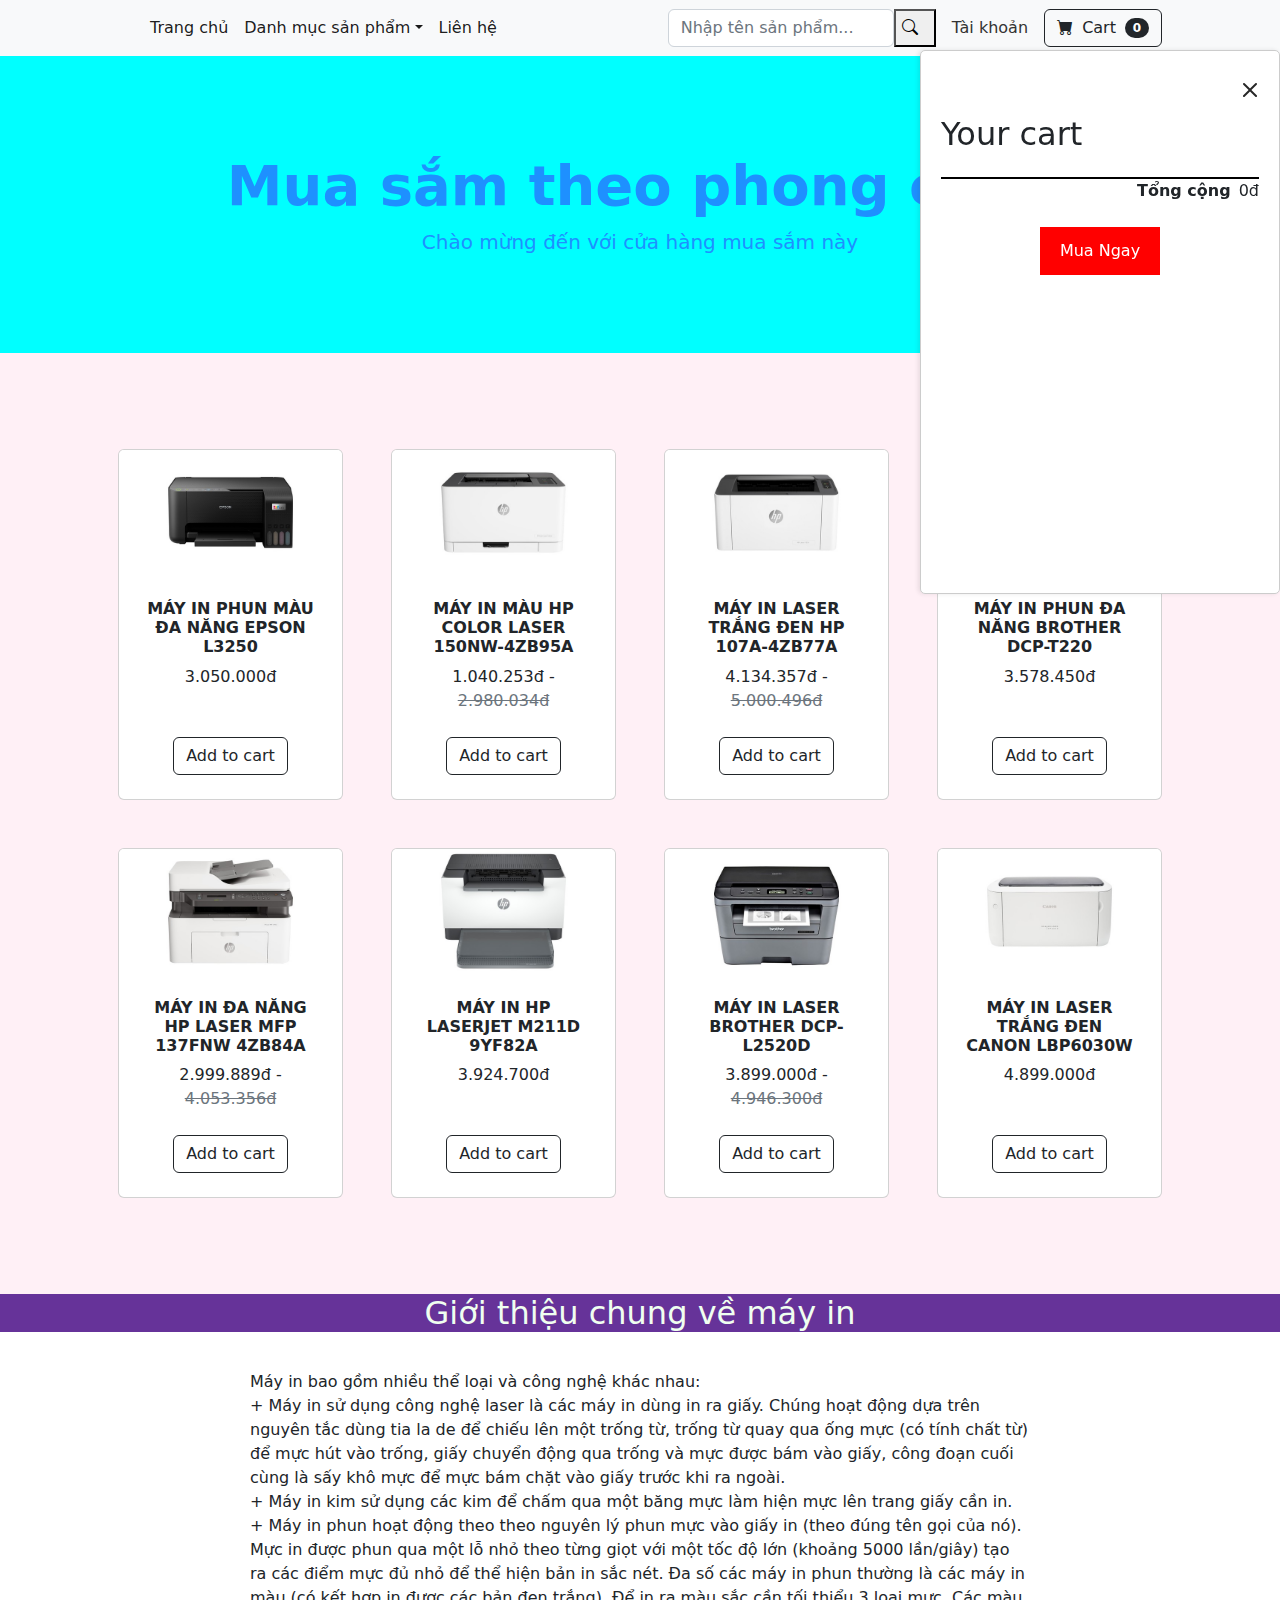
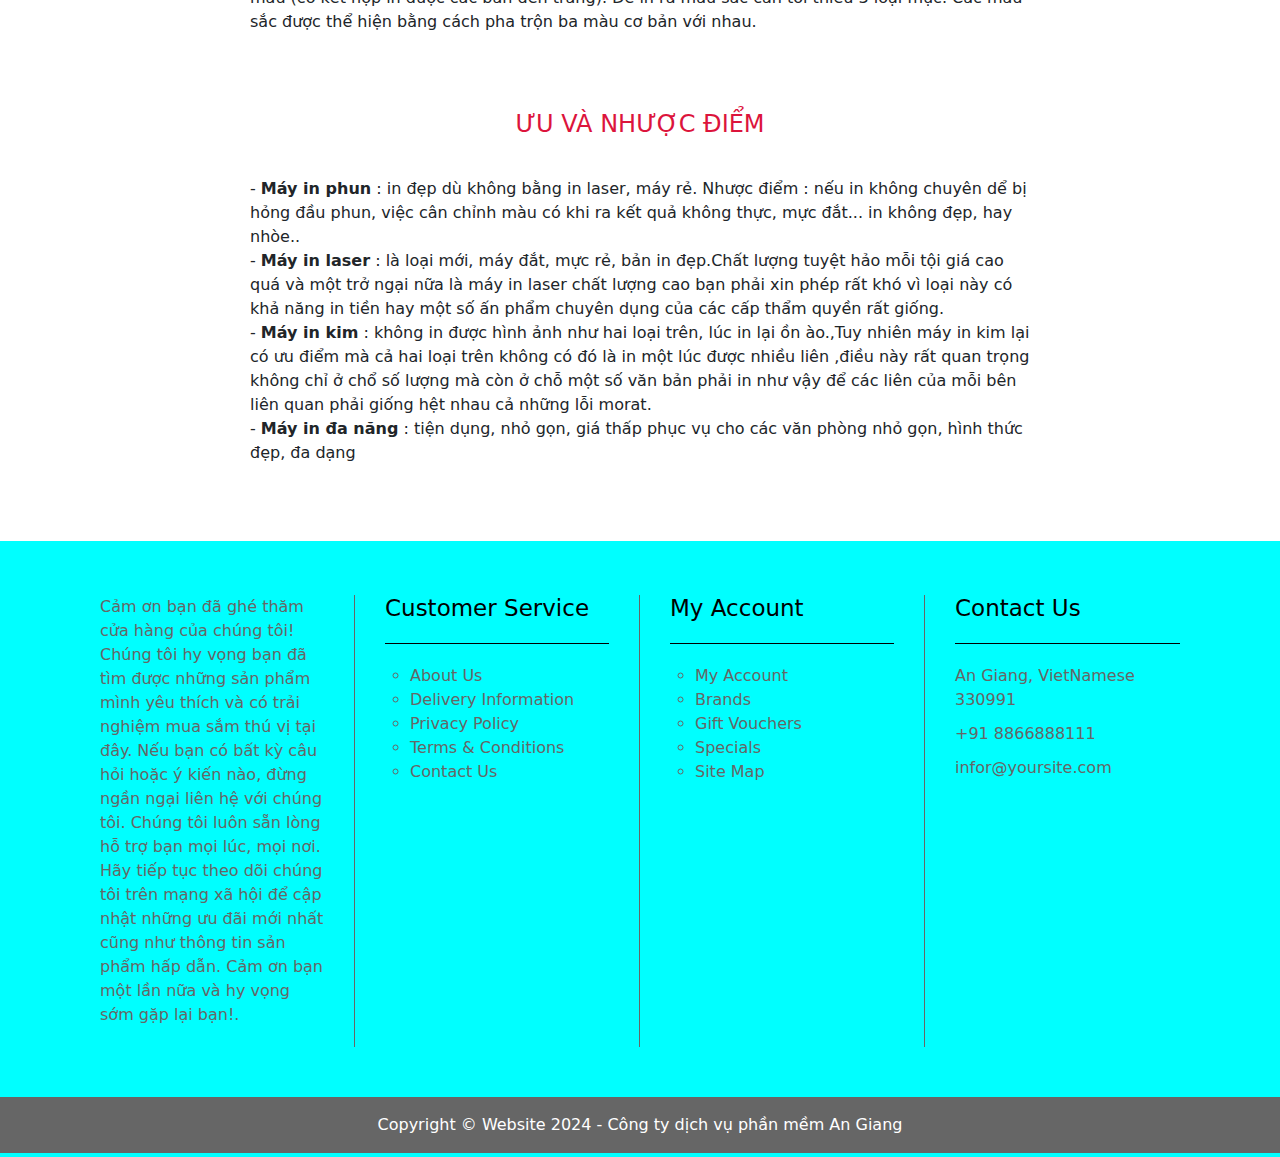
<file: index.html>
<!DOCTYPE html>
<html lang="en">
    <head>
        <meta charset="utf-8" />
        <meta name="viewport" content="width=device-width, initial-scale=1, shrink-to-fit=no" />
        <meta name="description" content="" />
        <meta name="author" content="" />
        <title>Máy in | Thiết bị in Chính hãng</title>
        <!-- Favicon-->
        <link rel="icon" type="image/x-icon" href="assets/favicon.ico" />
        <!-- Bootstrap icons-->
        <link href="https://cdn.jsdelivr.net/npm/bootstrap-icons@1.5.0/font/bootstrap-icons.css" rel="stylesheet" />
        <!-- Core theme CSS (includes Bootstrap)-->
        <link href="css/styles.css" rel="stylesheet" />
        <link href="css/Bmayin.css" rel="stylesheet">
    </head>
    <body>
        <!-- Navigation-->
        <nav class="navbar navbar-expand-lg navbar-light bg-light">
            <div class="container px-4 px-lg-5">
                <button class="navbar-toggler" type="button" data-bs-toggle="collapse" data-bs-target="#navbarSupportedContent" aria-controls="navbarSupportedContent" aria-expanded="false" aria-label="Toggle navigation"><span class="navbar-toggler-icon"></span></button>
                <div class="collapse navbar-collapse" id="navbarSupportedContent">
                    <ul class="navbar-nav me-auto mb-2 mb-lg-0 ms-lg-4">
                        <li class="nav-item"><a class="nav-link active" aria-current="page" href="index.html">Trang chủ</a></li>
                        <li class="nav-item dropdown">
                            <a class="nav-link dropdown-toggle active" id="navbarDropdown" href="#" role="button" data-bs-toggle="dropdown" aria-expanded="false">Danh mục sản phẩm</a>
                            <ul class="dropdown-menu" aria-labelledby="navbarDropdown">
                                <li><a class="dropdown-item" href="category.html">Tất cả sản phẩm</a></li>
                                <li><hr class="dropdown-divider" /></li>
                                <li><a class="dropdown-item" href="#!">Máy in đa năng</a></li>
                                <li><a class="dropdown-item" href="#!">Máy in canon</a></li>
                                <li><a class="dropdown-item" href="#!">Máy in laser</a></li>
                                <li><a class="dropdown-item" href="#!">Máy in màu</a></li>
                            </ul>
                        </li>
                        <li class="nav-item"><a class="nav-link active" href="contact.html">Liên hệ</a></li>
                    </ul>
                    <form class="d-flex instasearch-form" role="search" method="get">
                        <input id="searchInput" class="form-control instasearch-term custom-control" type="text" placeholder="Nhập tên sản phẩm..." aria-label="Search" data-instasearch="true" data-url="instasearch.html" data-origin="Search/Search">
                        <button id="searchButton" class="button btn-primary btn-icon" title="Tìm kiếm" type="submit">
                            <i class="bi bi-search"></i>
                        </button>
                      </form>
                    <div class="acc">
                        <a href="account.html"><span class="glyphicon"></span>Tài khoản</a>
                    </div>
                    <!-- Cart-->
                    <div class="cart-content1" id="cart-icon" onclick="">
                    <form class="d-flex">
                        <button class="btn btn-outline-dark">
                            <i class="bi-cart-fill me-1"></i>
                            Cart
                            <span class="badge bg-dark text-white ms-1 rounded-pill">0</span>
                        </button>
                    </form>
                    <div class="cart-main">
                        <h2 class="cart-title">Your cart</h2>
                        <!--Content-->
                        <div class="cart-content">
                            
                        </div>
                        <!-- Total-->
                        <div class="total">
                            <div class="total-title">Tổng cộng</div>
                            <div class="total-price">0đ</div>
                        </div>
                        <button type="button" class="btn-buy">Mua Ngay</button>
                        <i class="bi bi-x" id="close-cart"></i>
                    </div>
                    </div>
                </div>
            </div>
        </nav>
        <!-- Header-->
        <header class="backgorund py-5">
            <div class="container px-4 px-lg-5 my-5">
                <div class="text-center">
                    <h1 class="display-4 fw-bolder color-1">Mua sắm theo phong cách</h1>
                    <p class="lead fw-normal mb-0 color-1">Chào mừng đến với cửa hàng mua sắm này</p>
                </div>
            </div>
        </header>
        <!-- Section-->
        <section class="py-5 bg-pink-50">
            <div class="container px-4 px-lg-5 mt-5">
                <div class="row gx-4 gx-lg-5 row-cols-2 row-cols-md-3 row-cols-xl-4 justify-content-center">
                    <div class="col mb-5">
                        <div class="card h-100 imag" onclick="toggleHover(this)"> 
                            <!-- Product image-->
                            <a class="imgaes" href="product.html">
                                <img class="card-img" src="./Picture/10054678-may-in-phun-mau-da-nang-epson-l3250-1.jpg" alt="Máy in phun màu đa năng Epson L3250"/>
                            </a>
                            <!-- Product details-->
                            <div class="card-body p-4">
                                <div class="text-center">
                                    <!-- Product name-->
                                    <h5 class="fw-bolder cart-product-title">Máy in phun màu đa năng Epson L3250</h5>
                                    <!-- Product price-->
                                    <div class="cart-price">3.050.000đ</div>
                                </div>
                            </div>
                            <!-- Product actions-->
                            <div class="card-footer p-4 pt-0 border-top-0 bg-transparent">
                                <div class="text-center add-cart"><a id="add-to-cart-link" class="btn btn-outline-dark mt-auto" href="#">Add to cart</a></div>
                            </div>
                        </div>
                    </div>
                    <div class="col mb-5">
                        <div class="card h-100 imag" onclick="toggleHover(this)">
                            <!-- Product image-->
                            <a class="imgaes" href="#">
                                <img class="card-img" src="./Picture/10047451-may-in-mau-hp-color-laser-150nw-4zb95a-01.jpg" alt="Máy in màu HP Color Laser 150NW-4ZB95A" />
                            </a>
                            <!-- Product details-->
                            <div class="card-body p-4">
                                <div class="text-center">
                                    <!-- Product name-->
                                    <h5 class="fw-bolder cart-product-title">Máy in màu HP Color Laser 150NW-4ZB95A</h5>
                                    <!-- Product price-->
                                    <div class="cart-price">1.040.253đ - <span class="text-muted text-decoration-line-through">2.980.034đ</span></div>
                                </div>
                            </div>
                            <!-- Product actions-->
                            <div class="card-footer p-4 pt-0 border-top-0 bg-transparent">
                                <div class="text-center add-cart"><a id="add-to-cart-link" class="btn btn-outline-dark mt-auto" href="#">Add to cart</a></div>
                            </div>
                        </div>
                    </div>
                    <div class="col mb-5">
                        <div class="card h-100 imag" onclick="toggleHover(this)">
                            <!-- Product image-->
                            <a class="imgaes" href="#">
                                <img class="card-img" src="./Picture/10048561-may-in-laser-trang-den-hp-107a-4zb77a-1.jpg" alt="Máy in laser trắng đen HP 107A-4ZB77A" />
                            </a>
                            <!-- Product details-->
                            <div class="card-body p-4">
                                <div class="text-center">
                                    <!-- Product name-->
                                    <h5 class="fw-bolder cart-product-title">Máy in laser trắng đen HP 107A-4ZB77A</h5>
                                    <!-- Product price-->
                                    <div class="cart-price">4.134.357đ - <span class="text-muted text-decoration-line-through">5.000.496đ</span></div>
                                </div>
                            </div>
                            <!-- Product actions-->
                            <div class="card-footer p-4 pt-0 border-top-0 bg-transparent">
                                <div class="text-center add-cart"><a id="add-to-cart-link" class="btn btn-outline-dark mt-auto" href="#">Add to cart</a></div>
                            </div>
                        </div>
                    </div>
                    <div class="col mb-5">
                        <div class="card h-100 imag" onclick="toggleHover(this)">
                            <!-- Product image-->
                            <a class="imgaes" href="#">
                                <img class="card-img" src="./Picture/10049310-may-in-phun-da-nang-brother-dcp-t220-1_v0cg-9v.jpg" alt="Máy in phun đa năng Brother DCP-T220" />
                            </a>
                            <!-- Product details-->
                            <div class="card-body p-4">
                                <div class="text-center">
                                    <!-- Product name-->
                                    <h5 class="fw-bolder cart-product-title">Máy in phun đa năng Brother DCP-T220</h5>
                                    <!-- Product price-->
                                    <div class="cart-price">3.578.450đ</div>
                                </div>
                            </div>
                            <!-- Product actions-->
                            <div class="card-footer p-4 pt-0 border-top-0 bg-transparent">
                                <div class="text-center add-cart"><a id="add-to-cart-link" class="btn btn-outline-dark mt-auto" href="#">Add to cart</a></div>
                            </div>
                        </div>
                    </div>
                    <div class="col mb-5">
                        <div class="card h-100 imag" onclick="toggleHover(this)">
                            <!-- Product image-->
                            <a class="imgaes" href="#">
                              <img class="card-img" src="./Picture/10047449-may-in-da-nang-hp-laser-mfp-137fnw-4zb84a.jpg" alt="Máy in đa năng HP Laser MFP 137fnw 4ZB84A" />
                            </a>
                            <!-- Product details-->
                            <div class="card-body p-4">
                                <div class="text-center">
                                    <!-- Product name-->
                                    <h5 class="fw-bolder cart-product-title">Máy in đa năng HP Laser MFP 137fnw 4ZB84A</h5>
                                    <!-- Product price-->
                                    <div class="cart-price">2.999.889đ - <span class="text-muted text-decoration-line-through">4.053.356đ</span></div>
                                </div>
                            </div>
                            <!-- Product actions-->
                            <div class="card-footer p-4 pt-0 border-top-0 bg-transparent">
                                <div class="text-center add-cart"><a id="add-to-cart-link" class="btn btn-outline-dark mt-auto" href="#">Add to cart</a></div>
                            </div>
                        </div>
                    </div>
                    <div class="col mb-5">
                        <div class="card h-100 imag" onclick="toggleHover(this)">
                            <!-- Product image-->
                            <a class="imgaes" href="#">
                                <img class="card-img" src="./Picture/10052645-may-in-hp-laserjet-m211d-9yf82a-1.jpg" alt="Máy in HP LaserJet M211D 9YF82A" />
                            </a>
                            <!-- Product details-->
                            <div class="card-body p-4">
                                <div class="text-center">
                                    <!-- Product name-->
                                    <h5 class="fw-bolder cart-product-title">Máy in HP LaserJet M211D 9YF82A</h5>
                                    <!-- Product price-->
                                    <div class="cart-price">3.924.700đ</div>
                                </div>
                            </div>
                            <!-- Product actions-->
                            <div class="card-footer p-4 pt-0 border-top-0 bg-transparent">
                                <div class="text-center add-cart"><a id="add-to-cart-link" class="btn btn-outline-dark mt-auto" href="#">Add to cart</a></div>
                            </div>
                        </div>
                    </div>
                    <div class="col mb-5">
                        <div class="card h-100 imag" onclick="toggleHover(this)">
                            <!-- Product image-->
                            <a class="imgaes" href="#">
                                <img class="card-img" src="./Picture/10029177-may-in-laser-brother-dcp-l2520d.jpg" alt="Máy in laser Brother DCP-L2520D" />
                            </a>
                            <!-- Product details-->
                            <div class="card-body p-4">
                                <div class="text-center">
                                    <!-- Product name-->
                                    <h5 class="fw-bolder cart-product-title">Máy in laser Brother DCP-L2520D</h5>
                                    <!-- Product price-->
                                    <div class="cart-price">3.899.000đ - <span class="text-muted text-decoration-line-through">4.946.300đ</span></div>
                                </div>
                            </div>
                            <!-- Product actions-->
                            <div class="card-footer p-4 pt-0 border-top-0 bg-transparent">
                                <div class="text-center add-cart"><a id="add-to-cart-link" class="btn btn-outline-dark mt-auto" href="#">Add to cart</a></div>
                            </div>
                        </div>
                    </div>
                    <div class="col mb-5">
                        <div class="card h-100 imag" onclick="toggleHover(this)">
                            <!-- Product image-->
                            <a class="imgaes" href="#">
                                 <img class="card-img" src="./Picture/10019603-may-in-laser-canon-lbp6030w-trang-01.jpg" alt="Máy in laser trắng đen Canon LBP6030W" />
                            </a>
                            <!-- Product details-->
                            <div class="card-body p-4">
                                <div class="text-center">
                                    <!-- Product name-->
                                    <h5 class="fw-bolder cart-product-title">Máy in laser trắng đen Canon LBP6030W</h5>
                                    <!-- Product price-->
                                    <div class="cart-price">4.899.000đ</div>
                                </div>
                            </div>
                            <!-- Product actions-->
                            <div class="card-footer p-4 pt-0 border-top-0 bg-transparent">
                                <div class="text-center add-cart"><a id="add-to-cart-link" class="btn btn-outline-dark mt-auto" href="#">Add to cart</a></div>
                            </div>
                        </div>
                    </div>
                </div>
            </div>
        </section>
        <!-- Introduce product-->
            <div class="content-1 ">
                <h2 class="text-1">Giới thiệu chung về máy in</h2>
                <p class="text-2">Máy in bao gồm nhiều thể loại và công nghệ khác nhau:</br>
                    + Máy in sử dụng công nghệ laser là các máy in dùng in ra giấy. Chúng hoạt động dựa trên nguyên tắc dùng tia la de để chiếu lên một trống từ, trống từ quay qua ống mực (có tính chất từ) để mực hút vào trống, giấy chuyển động qua trống và mực được bám vào giấy, công đoạn cuối cùng là sấy khô mực để mực bám chặt vào giấy trước khi ra ngoài.</br>
                    + Máy in kim sử dụng các kim để chấm qua một băng mực làm hiện mực lên trang giấy cần in.</br>
                    + Máy in phun hoạt động theo theo nguyên lý phun mực vào giấy in (theo đúng tên gọi của nó). Mực in được phun qua một lỗ nhỏ theo từng giọt với một tốc độ lớn (khoảng 5000 lần/giây) tạo ra các điểm mực đủ nhỏ để thể hiện bản in sắc nét. Đa số các máy in phun thường là các máy in màu (có kết hợp in được các bản đen trắng). Để in ra màu sắc cần tối thiểu 3 loại mực. Các màu sắc được thể hiện bằng cách pha trộn ba màu cơ bản với nhau.</p>
                <div class="content-2">
                    <h4 class="text-3">ƯU VÀ NHƯỢC ĐIỂM</h4>
                      <p class="text-4">
                        -  <span>Máy in phun</span> : in đẹp dù không bằng in laser, máy rẻ. Nhược điểm : nếu in không chuyên dể bị hỏng đầu phun, việc cân chỉnh màu có khi ra kết quả không thực, mực đắt... in không đẹp, hay nhòe..</br>
                        -  <span>Máy in laser</span> : là loại mới, máy đắt, mực rẻ, bản in đẹp.Chất lượng tuyệt hảo mỗi tội giá cao quá và một trở ngại nữa là máy in laser chất lượng cao bạn phải xin phép rất khó vì loại này có khả năng in tiền hay một số ấn phẩm chuyên dụng của các cấp thẩm quyền rất giống.</br>
                        -  <span>Máy in kim</span> : không in được hình ảnh như hai loại trên, lúc in lại ồn ào.,Tuy nhiên máy in kim lại có ưu điểm mà cả hai loại trên không có đó là in một lúc được nhiều liên ,điều này rất quan trọng không chỉ ở chổ số lượng mà còn ở chỗ một số văn bản phải in như vậy để các liên của mỗi bên liên quan phải giống hệt nhau cả những lỗi morat.</br>
                        -  <span>Máy in đa năng</span> :  tiện dụng, nhỏ gọn, giá thấp phục vụ cho các văn phòng nhỏ gọn, hình thức đẹp, đa dạng</p>
                </div>
            </div>

        <div class="button" id="close-btn"></div>

        <!-- Footer-->
        <footer class="py-1 bg-1">
            <div class="container">
                <div class="wrap-footer">
                    <div class="row">
                        <div class="col-md-3 col-footer footer-1">
                            <p>Cảm ơn bạn đã ghé thăm cửa hàng của chúng tôi! Chúng tôi hy vọng bạn đã tìm được những sản phẩm mình yêu thích và có trải nghiệm mua sắm thú vị tại đây. Nếu bạn có bất kỳ câu hỏi hoặc ý kiến ​​nào, đừng ngần ngại liên hệ với chúng tôi. Chúng tôi luôn sẵn lòng hỗ trợ bạn mọi lúc, mọi nơi.
                                Hãy tiếp tục theo dõi chúng tôi trên mạng xã hội để cập nhật những ưu đãi mới nhất cũng như thông tin sản phẩm hấp dẫn. Cảm ơn bạn một lần nữa và hy vọng sớm gặp lại bạn!.</p>
                        </div>
                        <div class="col-md-3 col-footer footer-2">
                            <div class="heading"><h4>Customer Service</h4></div>
                            <ul>
                                <li><a href="#">About Us</a></li>
                                <li><a href="#">Delivery Information</a></li>
                                <li><a href="#">Privacy Policy</a></li>
                                <li><a href="#">Terms & Conditions</a></li>
                                <li><a href="#">Contact Us</a></li>
                            </ul>
                        </div>
                        <div class="col-md-3 col-footer footer-3">
                            <div class="heading"><h4>My Account</h4></div>
                            <ul>
                                <li><a href="#">My Account</a></li>
                                <li><a href="#">Brands</a></li>
                                <li><a href="#">Gift Vouchers</a></li>
                                <li><a href="#">Specials</a></li>
                                <li><a href="#">Site Map</a></li>
                            </ul>
                        </div>
                        <div class="col-md-3 col-footer footer-4">
                            <div class="heading"><h4>Contact Us</h4></div>
                            <ul>
                                <li><span class="glyphicon glyphicon-home"></span>An Giang, VietNamese 330991</li>
                                <li><span class="glyphicon glyphicon-earphone"></span>+91 8866888111</li>
                                <li><span class="glyphicon glyphicon-envelope"></span>infor@yoursite.com</li>
                            </ul>
                        </div>
                    </div>
                </div>
            </div>
            <div class="bot">
            <div class="container"><p class="m-0 text-center text-white">Copyright &copy; Website 2024 - Công ty dịch vụ phần mềm An Giang</p></div>
            </div>
        </footer>
        <!-- Bootstrap core JS-->
        <script src="https://cdn.jsdelivr.net/npm/bootstrap@5.2.3/dist/js/bootstrap.bundle.min.js"></script>
        <!-- Core theme JS-->
        <script src="js/scripts.js"></script>
    </body>
</html>
</file>
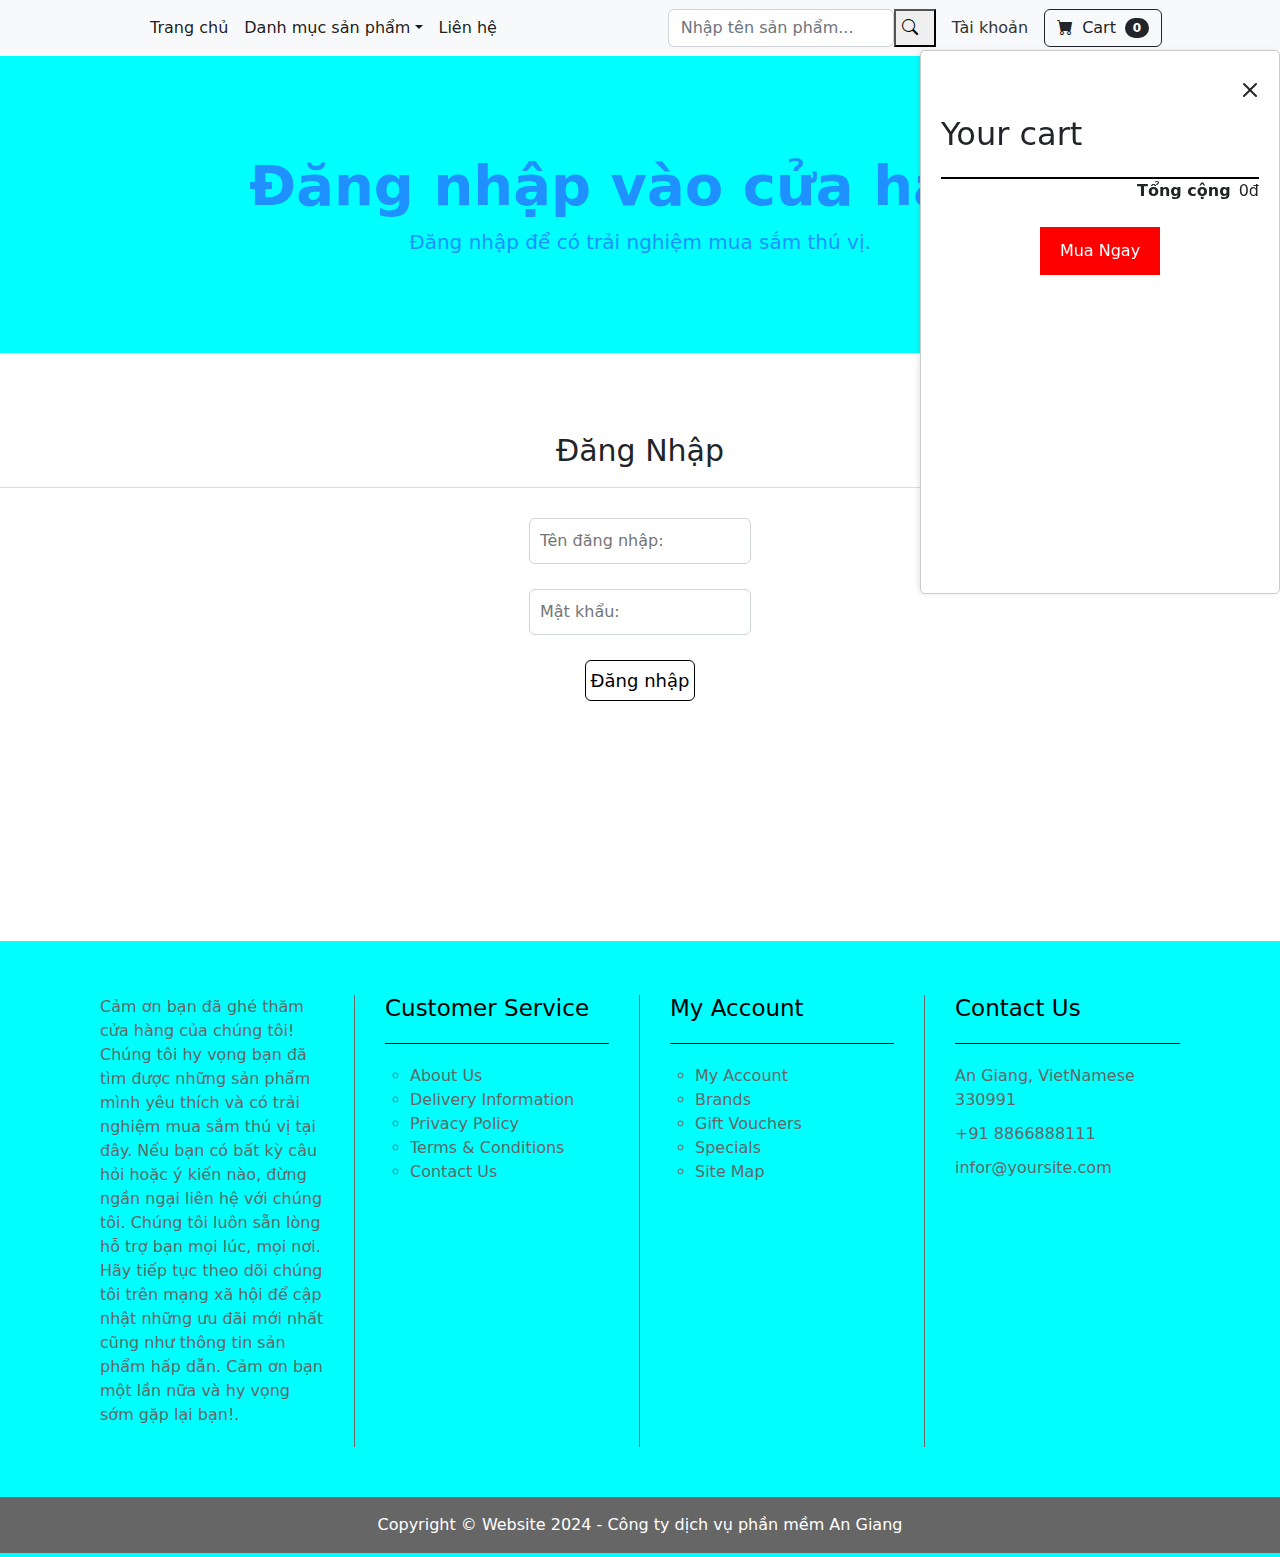
<file: account.html>
<!DOCTYPE html>
<html lang="en">
    <head>
        <meta charset="utf-8" />
        <meta name="viewport" content="width=device-width, initial-scale=1, shrink-to-fit=no" />
        <meta name="description" content="" />
        <meta name="author" content="" />
        <title>Máy in | Thiết bị in Chính hãng</title>
        <!-- Favicon-->
        <link rel="icon" type="image/x-icon" href="assets/favicon.ico" />
        <!-- Bootstrap icons-->
        <link href="https://cdn.jsdelivr.net/npm/bootstrap-icons@1.5.0/font/bootstrap-icons.css" rel="stylesheet" />
        <!-- Core theme CSS (includes Bootstrap)-->
        <link href="css/styles.css" rel="stylesheet" />
        <link href="css/Bmayin.css" rel="stylesheet">
    </head>
    <body> 
         <!-- Navigation-->
         <nav class="navbar navbar-expand-lg navbar-light bg-light">
            <div class="container px-4 px-lg-5">
                <button class="navbar-toggler" type="button" data-bs-toggle="collapse" data-bs-target="#navbarSupportedContent" aria-controls="navbarSupportedContent" aria-expanded="false" aria-label="Toggle navigation"><span class="navbar-toggler-icon"></span></button>
                <div class="collapse navbar-collapse" id="navbarSupportedContent">
                    <ul class="navbar-nav me-auto mb-2 mb-lg-0 ms-lg-4">
                        <li class="nav-item"><a class="nav-link active" aria-current="page" href="index.html">Trang chủ</a></li>
                     <!--   <li class="nav-item"><a class="nav-link" href="#!">About</a></li>  -->
                        <li class="nav-item dropdown">
                            <a class="nav-link dropdown-toggle active" id="navbarDropdown" href="#" role="button" data-bs-toggle="dropdown" aria-expanded="false">Danh mục sản phẩm</a>
                            <ul class="dropdown-menu" aria-labelledby="navbarDropdown">
                                <li><a class="dropdown-item" href="category.html">Tất cả sản phẩm</a></li>
                                <li><hr class="dropdown-divider" /></li>
                                <li><a class="dropdown-item" href="#!">Máy in đa năng</a></li>
                                <li><a class="dropdown-item" href="#!">Máy in canon</a></li>
                                <li><a class="dropdown-item" href="#!">Máy in laser</a></li>
                                <li><a class="dropdown-item" href="#!">Máy in màu</a></li>
                            </ul>
                        </li>
                        <li class="nav-item"><a class="nav-link active" href="contact.html">Liên hệ</a></li>
                    </ul>
                    <form class="d-flex instasearch-form" role="search" method="get">
                        <input id="searchInput" class="form-control instasearch-term custom-control" type="text" placeholder="Nhập tên sản phẩm..." aria-label="Search" data-instasearch="true" data-url="instasearch.html" data-origin="Search/Search">
                        <button id="searchButton" class="button btn-primary btn-icon" title="Tìm kiếm" type="submit">
                            <i class="bi bi-search"></i>
                        </button>
                      </form>
                    <div class="acc">
                        <a href="account.html"><span class="glyphicon"></span>Tài khoản</a>
                    </div>
                     <!-- Cart-->
                     <div class="cart-content1" id="cart-icon">
                        <form class="d-flex">
                            <button class="btn btn-outline-dark">
                                <i class="bi-cart-fill me-1"></i>
                                Cart
                                <span class="badge bg-dark text-white ms-1 rounded-pill">0</span>
                            </button>
                        </form>
                        <div class="cart-main">
                            <h2 class="cart-title">Your cart</h2>
                            <!--Content-->
                            <div class="cart-content">
                                
                            </div>
                            <!-- Total-->
                            <div class="total">
                                <div class="total-title">Tổng cộng</div>
                                <div class="total-price">0đ</div>
                            </div>
                            <button type="button" class="btn-buy">Mua Ngay</button>
                            <i class="bi bi-x" id="close-cart"></i>
                        </div>
                        </div>
                </div>
            </div>
        </nav>
        <!-- Header-->
        <header class="backgorund py-5">
            <div class="container px-4 px-lg-5 my-5">
                <div class="text-center">
                    <h1 class="display-4 fw-bolder color-1">Đăng nhập vào cửa hàng</h1>
                    <p class="lead fw-normal mb-0 color-1">Đăng nhập để có trải nghiệm mua sắm thú vị.</p>
                </div>
            </div>
        </header>
        <!-- Account-->
        <div id="page-content" class="single-page1">
            <div class="heading"><h2>Đăng Nhập</h2></div>
            <div class="container">
                <form name="form1" id="ff1" method="post">
                    <div class="form-group">
                        <input type="text" class="form2" placeholder="Tên đăng nhập:" name="username" id="username" required>
                    </div>
                    <div class="form-group">
                        <input type="password" class="form2" placeholder="Mật khẩu:" name="password" id="password" required>
                    </div>
                    <button type="submit" class="btn btn-1" name="login" id="login">Đăng nhập</button>
                </form>
            </div>
        </div>
        
        <div class="button" id="close-btn"></div>
        <!-- Footer-->
        <footer class="py-1 bg-1">
            <div class="container">
                <div class="wrap-footer">
                    <div class="row">
                        <div class="col-md-3 col-footer footer-1">
                            <p>Cảm ơn bạn đã ghé thăm cửa hàng của chúng tôi! Chúng tôi hy vọng bạn đã tìm được những sản phẩm mình yêu thích và có trải nghiệm mua sắm thú vị tại đây. Nếu bạn có bất kỳ câu hỏi hoặc ý kiến ​​nào, đừng ngần ngại liên hệ với chúng tôi. Chúng tôi luôn sẵn lòng hỗ trợ bạn mọi lúc, mọi nơi.
                                Hãy tiếp tục theo dõi chúng tôi trên mạng xã hội để cập nhật những ưu đãi mới nhất cũng như thông tin sản phẩm hấp dẫn. Cảm ơn bạn một lần nữa và hy vọng sớm gặp lại bạn!.</p>
                        </div>
                        <div class="col-md-3 col-footer footer-2">
                            <div class="heading"><h4>Customer Service</h4></div>
                            <ul>
                                <li><a href="#">About Us</a></li>
                                <li><a href="#">Delivery Information</a></li>
                                <li><a href="#">Privacy Policy</a></li>
                                <li><a href="#">Terms & Conditions</a></li>
                                <li><a href="#">Contact Us</a></li>
                            </ul>
                        </div>
                        <div class="col-md-3 col-footer footer-3">
                            <div class="heading"><h4>My Account</h4></div>
                            <ul>
                                <li><a href="#">My Account</a></li>
                                <li><a href="#">Brands</a></li>
                                <li><a href="#">Gift Vouchers</a></li>
                                <li><a href="#">Specials</a></li>
                                <li><a href="#">Site Map</a></li>
                            </ul>
                        </div>
                        <div class="col-md-3 col-footer footer-4">
                            <div class="heading"><h4>Contact Us</h4></div>
                            <ul>
                                <li><span class="glyphicon"></span>An Giang, VietNamese 330991</li>
                                <li><span class="glyphicon"></span>+91 8866888111</li>
                                <li><span class="glyphicon"></span>infor@yoursite.com</li>
                            </ul>
                        </div>
                    </div>
                </div>
            </div>
            <div class="bot">
            <div class="container"><p class="m-0 text-center text-white">Copyright &copy; Website 2024 - Công ty dịch vụ phần mềm An Giang</p></div>
            </div>
        </footer>
        <!-- Bootstrap core JS-->
        <script src="https://cdn.jsdelivr.net/npm/bootstrap@5.2.3/dist/js/bootstrap.bundle.min.js"></script>
        <!-- Core theme JS-->
        <script src="js/scripts.js"></script>
    </body>
</html>
</file>
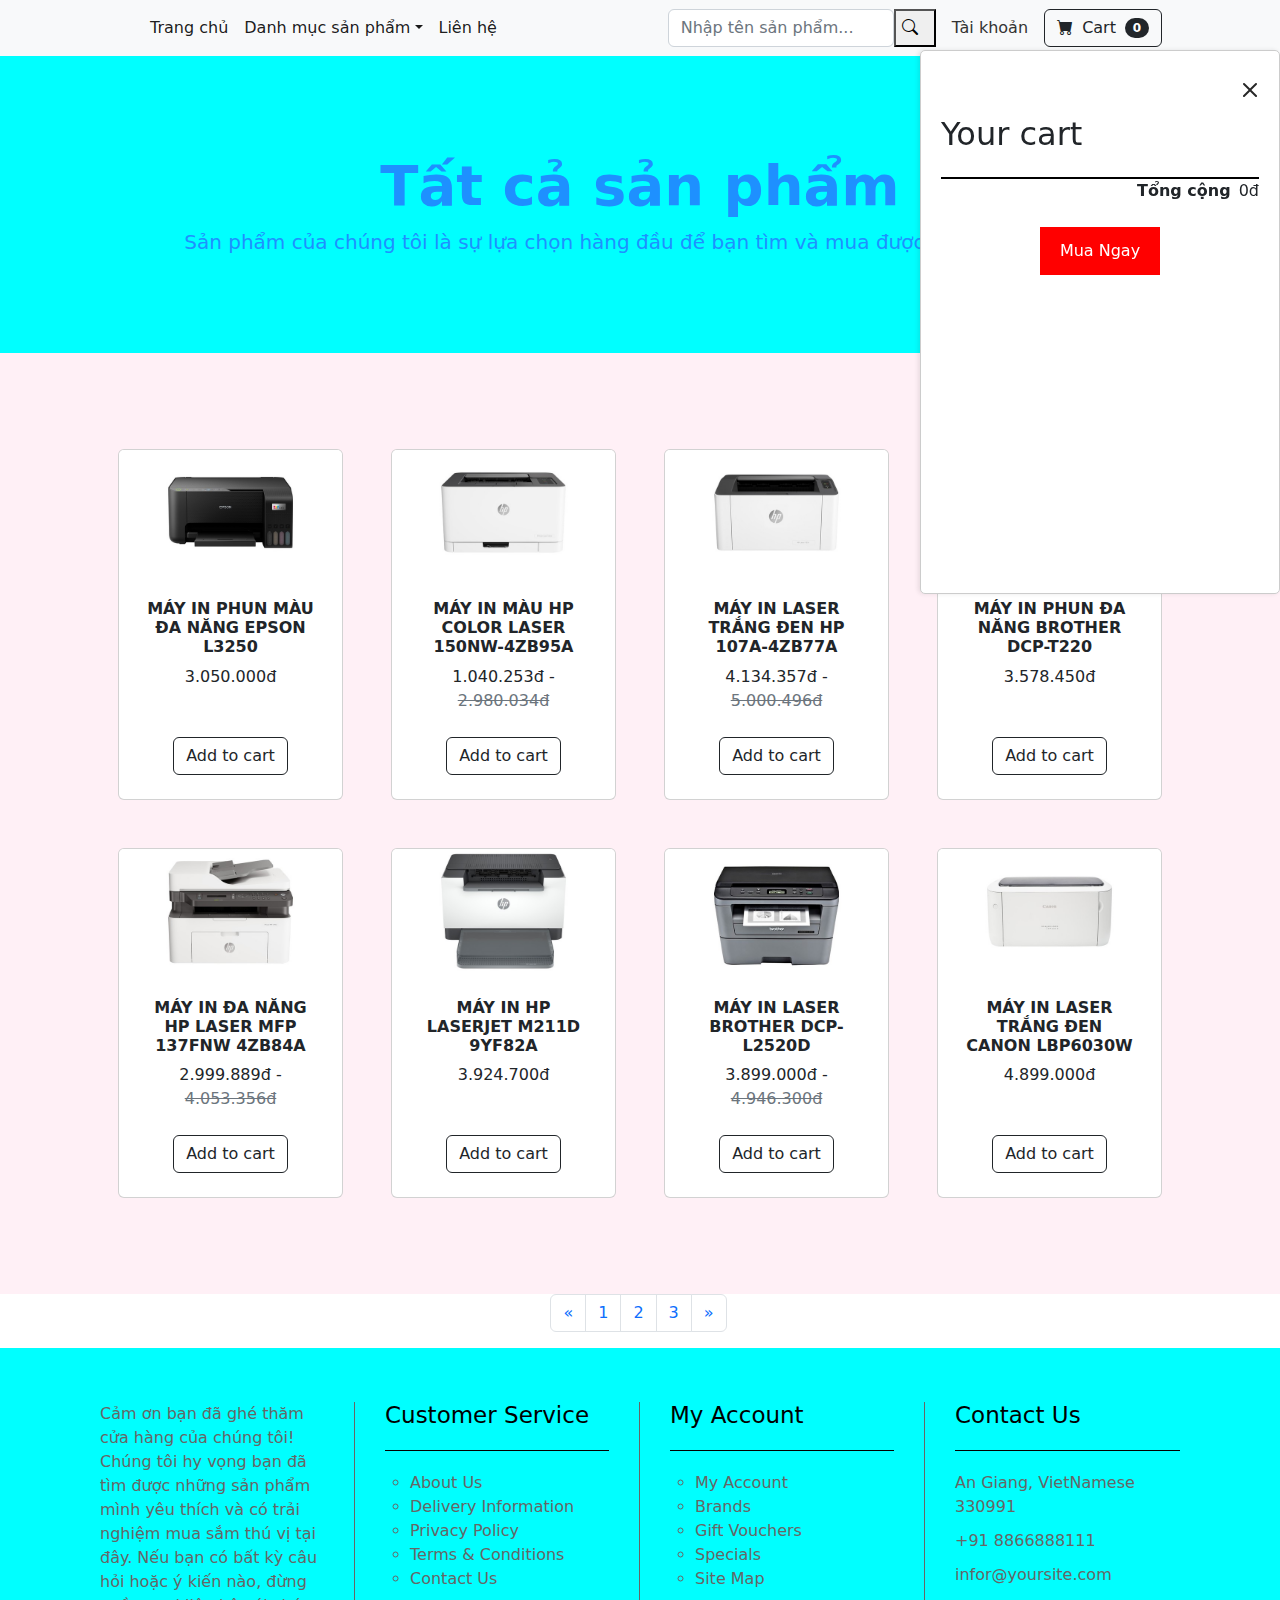
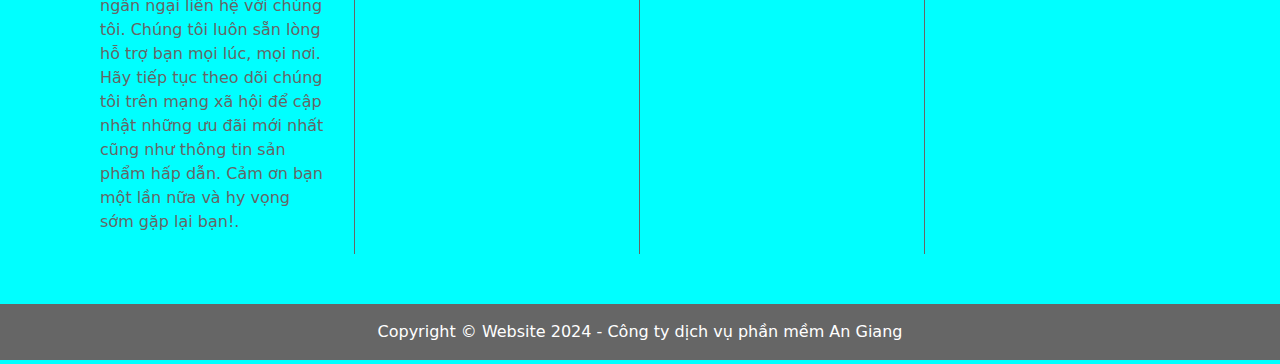
<file: category.html>
<!DOCTYPE html>
<html lang="en">
    <head>
        <meta charset="utf-8" />
        <meta name="viewport" content="width=device-width, initial-scale=1, shrink-to-fit=no" />
        <meta name="description" content="" />
        <meta name="author" content="" />
        <title>Máy in | Thiết bị in Chính hãng</title>
        <!-- Favicon-->
        <link rel="icon" type="image/x-icon" href="assets/favicon.ico" />
        <!-- Bootstrap icons-->
        <link href="https://cdn.jsdelivr.net/npm/bootstrap-icons@1.5.0/font/bootstrap-icons.css" rel="stylesheet" />
        <!-- Core theme CSS (includes Bootstrap)-->
        <link href="css/styles.css" rel="stylesheet" />
        <link href="css/Bmayin.css" rel="stylesheet">
    </head>
    <body>
        <!-- Navigation-->
        <nav class="navbar navbar-expand-lg navbar-light bg-light">
            <div class="container px-4 px-lg-5">
                <button class="navbar-toggler" type="button" data-bs-toggle="collapse" data-bs-target="#navbarSupportedContent" aria-controls="navbarSupportedContent" aria-expanded="false" aria-label="Toggle navigation"><span class="navbar-toggler-icon"></span></button>
                <div class="collapse navbar-collapse" id="navbarSupportedContent">
                    <ul class="navbar-nav me-auto mb-2 mb-lg-0 ms-lg-4">
                        <li class="nav-item"><a class="nav-link active" aria-current="page" href="index.html">Trang chủ</a></li>
                     <!--   <li class="nav-item"><a class="nav-link" href="#!">About</a></li>  -->
                        <li class="nav-item dropdown">
                            <a class="nav-link dropdown-toggle active" id="navbarDropdown" href="#" role="button" data-bs-toggle="dropdown" aria-expanded="false">Danh mục sản phẩm</a>
                            <ul class="dropdown-menu" aria-labelledby="navbarDropdown">
                                <li><a class="dropdown-item" href="category.html">Tất cả sản phẩm</a></li>
                                <li><hr class="dropdown-divider" /></li>
                                <li><a class="dropdown-item" href="#!">Máy in đa năng</a></li>
                                <li><a class="dropdown-item" href="#!">Máy in canon</a></li>
                                <li><a class="dropdown-item" href="#!">Máy in laser</a></li>
                                <li><a class="dropdown-item" href="#!">Máy in màu</a></li>
                            </ul>
                        </li>
                        <li class="nav-item"><a class="nav-link active" href="contact.html">Liên hệ</a></li>
                    </ul>
                    <form class="d-flex instasearch-form" role="search" method="get">
                        <input id="searchInput" class="form-control instasearch-term custom-control" type="text" placeholder="Nhập tên sản phẩm..." aria-label="Search" data-instasearch="true" data-url="instasearch.html" data-origin="Search/Search">
                        <button id="searchButton" class="button btn-primary btn-icon" title="Tìm kiếm" type="submit">
                            <i class="bi bi-search"></i>
                        </button>
                      </form>
                    <div class="acc">
                        <a href="account.html"><span class="glyphicon"></span>Tài khoản</a>
                    </div>
                     <!-- Cart-->
                     <div class="cart-content1" id="cart-icon">
                        <form class="d-flex">
                            <button class="btn btn-outline-dark">
                                <i class="bi-cart-fill me-1"></i>
                                Cart
                                <span class="badge bg-dark text-white ms-1 rounded-pill">0</span>
                            </button>
                        </form>
                        <div class="cart-main">
                            <h2 class="cart-title">Your cart</h2>
                            <!--Content-->
                            <div class="cart-content">
                                
                            </div>
                            <!-- Total-->
                            <div class="total">
                                <div class="total-title">Tổng cộng</div>
                                <div class="total-price">0đ</div>
                            </div>
                            <button type="button" class="btn-buy">Mua Ngay</button>
                            <i class="bi bi-x" id="close-cart"></i>
                        </div>
                        </div>
                </div>
            </div>
        </nav>
        <!-- Header-->
        <header class="backgorund py-5">
            <div class="container px-4 px-lg-5 my-5">
                <div class="text-center">
                    <h1 class="display-4 fw-bolder color-1">Tất cả sản phẩm</h1>
                    <p class="lead fw-normal mb-0 color-1">Sản phẩm của chúng tôi là sự lựa chọn hàng đầu để bạn tìm và mua được sản phẩm ưng ý.</p>
                </div>
            </div>
        </header>
        <!-- Section-->
        <section class="py-5 bg-pink-50">
            <div class="container px-4 px-lg-5 mt-5">
                <div class="row gx-4 gx-lg-5 row-cols-2 row-cols-md-3 row-cols-xl-4 justify-content-center">
                    <div class="col mb-5">
                        <div class="card h-100 imag" onclick="toggleHover(this)"> 
                            <!-- Product image-->
                            <a class="imgaes" href="product.html">
                                <img class="card-img" src="./Picture/10054678-may-in-phun-mau-da-nang-epson-l3250-1.jpg" alt="Máy in phun màu đa năng Epson L3250" />
                            </a>
                            <!-- Product details-->
                            <div class="card-body p-4">
                                <div class="text-center">
                                    <!-- Product name-->
                                    <h5 class="fw-bolder cart-product-title">Máy in phun màu đa năng Epson L3250</h5>
                                    <!-- Product price-->
                                    <div class="cart-price">3.050.000đ</div>
                                </div>
                            </div>
                            <!-- Product actions-->
                            <div class="card-footer p-4 pt-0 border-top-0 bg-transparent">
                                <div class="text-center add-cart"><a id="add-to-cart-link" class="btn btn-outline-dark mt-auto" href="#">Add to cart</a></div>
                            </div>
                        </div>
                    </div>
                    <div class="col mb-5">
                        <div class="card h-100 imag" onclick="toggleHover(this)">
                            <!-- Product image-->
                            <a class="imgaes" href="product.html">
                                <img class="card-img" src="./Picture/10047451-may-in-mau-hp-color-laser-150nw-4zb95a-01.jpg" alt="Máy in màu HP Color Laser 150NW-4ZB95A" />
                            </a>
                            <!-- Product details-->
                            <div class="card-body p-4">
                                <div class="text-center">
                                    <!-- Product name-->
                                    <h5 class="fw-bolder cart-product-title">Máy in màu HP Color Laser 150NW-4ZB95A</h5>
                                    <!-- Product price-->
                                    <div class="cart-price">1.040.253đ - <span class="text-muted text-decoration-line-through">2.980.034đ</span></div>
                                </div>
                            </div>
                            <!-- Product actions-->
                            <div class="card-footer p-4 pt-0 border-top-0 bg-transparent">
                                <div class="text-center add-cart"><a id="add-to-cart-link" class="btn btn-outline-dark mt-auto" href="#">Add to cart</a></div>
                            </div>
                        </div>
                    </div>
                    <div class="col mb-5">
                        <div class="card h-100 imag" onclick="toggleHover(this)">
                            <!-- Product image-->
                            <a class="imgaes" href="product.html">
                                <img class="card-img" src="./Picture/10048561-may-in-laser-trang-den-hp-107a-4zb77a-1.jpg" alt="Máy in laser trắng đen HP 107A-4ZB77A" />
                            </a>
                            <!-- Product details-->
                            <div class="card-body p-4">
                                <div class="text-center">
                                    <!-- Product name-->
                                    <h5 class="fw-bolder cart-product-title">Máy in laser trắng đen HP 107A-4ZB77A</h5>
                                    <!-- Product price-->
                                    <div class="cart-price">4.134.357đ - <span class="text-muted text-decoration-line-through">5.000.496đ</span></div>
                                </div>
                            </div>
                            <!-- Product actions-->
                            <div class="card-footer p-4 pt-0 border-top-0 bg-transparent">
                                <div class="text-center add-cart"><a id="add-to-cart-link" class="btn btn-outline-dark mt-auto" href="#">Add to cart</a></div>
                            </div>
                        </div>
                    </div>
                    <div class="col mb-5">
                        <div class="card h-100 imag" onclick="toggleHover(this)">
                            <!-- Product image-->
                            <a class="imgaes" href="product.html">
                                <img class="card-img" src="./Picture/10049310-may-in-phun-da-nang-brother-dcp-t220-1_v0cg-9v.jpg" alt="Máy in phun đa năng Brother DCP-T220" />
                            </a>
                            <!-- Product details-->
                            <div class="card-body p-4">
                                <div class="text-center">
                                    <!-- Product name-->
                                    <h5 class="fw-bolder cart-product-title">Máy in phun đa năng Brother DCP-T220</h5>
                                    <!-- Product price-->
                                    <div class="cart-price">3.578.450đ</div>
                                </div>
                            </div>
                            <!-- Product actions-->
                            <div class="card-footer p-4 pt-0 border-top-0 bg-transparent">
                                <div class="text-center add-cart"><a id="add-to-cart-link" class="btn btn-outline-dark mt-auto" href="#">Add to cart</a></div>
                            </div>
                        </div>
                    </div>
                    <div class="col mb-5">
                        <div class="card h-100 imag" onclick="toggleHover(this)">
                            <!-- Product image-->
                            <a class="imgaes" href="product.html">
                              <img class="card-img" src="./Picture/10047449-may-in-da-nang-hp-laser-mfp-137fnw-4zb84a.jpg" alt="Máy in đa năng HP Laser MFP 137fnw 4ZB84A" />
                            </a>
                            <!-- Product details-->
                            <div class="card-body p-4">
                                <div class="text-center">
                                    <!-- Product name-->
                                    <h5 class="fw-bolder cart-product-title">Máy in đa năng HP Laser MFP 137fnw 4ZB84A</h5>
                                    <!-- Product price-->
                                    <div class="cart-price">2.999.889đ - <span class="text-muted text-decoration-line-through">4.053.356đ</span></div>
                                </div>
                            </div>
                            <!-- Product actions-->
                            <div class="card-footer p-4 pt-0 border-top-0 bg-transparent">
                                <div class="text-center add-cart"><a id="add-to-cart-link" class="btn btn-outline-dark mt-auto" href="#">Add to cart</a></div>
                            </div>
                        </div>
                    </div>
                    <div class="col mb-5">
                        <div class="card h-100 imag" onclick="toggleHover(this)">
                            <!-- Product image-->
                            <a class="imgaes" href="product.html">
                                <img class="card-img" src="./Picture/10052645-may-in-hp-laserjet-m211d-9yf82a-1.jpg" alt="Máy in HP LaserJet M211D 9YF82A" />
                            </a>
                            <!-- Product details-->
                            <div class="card-body p-4">
                                <div class="text-center">
                                    <!-- Product name-->
                                    <h5 class="fw-bolder cart-product-title">Máy in HP LaserJet M211D 9YF82A</h5>
                                    <!-- Product price-->
                                    <div class="cart-price">3.924.700đ</div>
                                </div>
                            </div>
                            <!-- Product actions-->
                            <div class="card-footer p-4 pt-0 border-top-0 bg-transparent">
                                <div class="text-center add-cart"><a id="add-to-cart-link" class="btn btn-outline-dark mt-auto" href="#">Add to cart</a></div>
                            </div>
                        </div>
                    </div>
                    <div class="col mb-5">
                        <div class="card h-100 imag" onclick="toggleHover(this)">
                            <!-- Product image-->
                            <a class="imgaes" href="product.html">
                                <img class="card-img" src="./Picture/10029177-may-in-laser-brother-dcp-l2520d.jpg" alt="Máy in laser Brother DCP-L2520D" />
                            </a>
                            <!-- Product details-->
                            <div class="card-body p-4">
                                <div class="text-center">
                                    <!-- Product name-->
                                    <h5 class="fw-bolder cart-product-title">Máy in laser Brother DCP-L2520D</h5>
                                    <!-- Product price-->
                                    <div class="cart-price">3.899.000đ - <span class="text-muted text-decoration-line-through">4.946.300đ</span></div>
                                </div>
                            </div>
                            <!-- Product actions-->
                            <div class="card-footer p-4 pt-0 border-top-0 bg-transparent">
                                <div class="text-center add-cart"><a id="add-to-cart-link" class="btn btn-outline-dark mt-auto" href="#">Add to cart</a></div>
                            </div>
                        </div>
                    </div>
                    <div class="col mb-5">
                        <div class="card h-100 imag" onclick="toggleHover(this)">
                            <!-- Product image-->
                            <a class="imgaes" href="product.html">
                                 <img class="card-img" src="./Picture/10019603-may-in-laser-canon-lbp6030w-trang-01.jpg" alt="Máy in laser trắng đen Canon LBP6030W" />
                            </a>
                            <!-- Product details-->
                            <div class="card-body p-4">
                                <div class="text-center">
                                    <!-- Product name-->
                                    <h5 class="fw-bolder cart-product-title">Máy in laser trắng đen Canon LBP6030W</h5>
                                    <!-- Product price-->
                                    <div class="cart-price">4.899.000đ</div>
                                </div>
                            </div>
                            <!-- Product actions-->
                            <div class="card-footer p-4 pt-0 border-top-0 bg-transparent">
                                <div class="text-center add-cart"><a id="add-to-cart-link" class="btn btn-outline-dark mt-auto" href="#">Add to cart</a></div>
                            </div>
                        </div>
                    </div>
                </div>
            </div>
        </section>

        <!-- Pagination-->
        <nav aria-label="Page navigation example" class="margin-left">
            <ul class="pagination">
              <li class="page-item">
                <a class="page-link" href="#" aria-label="Previous">
                  <span aria-hidden="true">&laquo;</span>
                </a>
              </li>
              <li class="page-item"><a class="page-link" href="category.html">1</a></li>
              <li class="page-item"><a class="page-link" href="#">2</a></li>
              <li class="page-item"><a class="page-link" href="#">3</a></li>
              <li class="page-item">
                <a class="page-link" href="#" aria-label="Next">
                  <span aria-hidden="true">&raquo;</span>
                </a>
              </li>
            </ul>
          </nav>
        
          <div class="button" id="close-btn"></div>

        <!-- Footer-->
        <footer class="py-1 bg-1">
                <div class="container">
                    <div class="wrap-footer">
                        <div class="row">
                            <div class="col-md-3 col-footer footer-1">
                                <p>Cảm ơn bạn đã ghé thăm cửa hàng của chúng tôi! Chúng tôi hy vọng bạn đã tìm được những sản phẩm mình yêu thích và có trải nghiệm mua sắm thú vị tại đây. Nếu bạn có bất kỳ câu hỏi hoặc ý kiến ​​nào, đừng ngần ngại liên hệ với chúng tôi. Chúng tôi luôn sẵn lòng hỗ trợ bạn mọi lúc, mọi nơi.
                                    Hãy tiếp tục theo dõi chúng tôi trên mạng xã hội để cập nhật những ưu đãi mới nhất cũng như thông tin sản phẩm hấp dẫn. Cảm ơn bạn một lần nữa và hy vọng sớm gặp lại bạn!.</p>
                            </div>
                            <div class="col-md-3 col-footer footer-2">
                                <div class="heading"><h4>Customer Service</h4></div>
                                <ul>
                                    <li><a href="#">About Us</a></li>
                                    <li><a href="#">Delivery Information</a></li>
                                    <li><a href="#">Privacy Policy</a></li>
                                    <li><a href="#">Terms & Conditions</a></li>
                                    <li><a href="#">Contact Us</a></li>
                                </ul>
                            </div>
                            <div class="col-md-3 col-footer footer-3">
                                <div class="heading"><h4>My Account</h4></div>
                                <ul>
                                    <li><a href="#">My Account</a></li>
                                    <li><a href="#">Brands</a></li>
                                    <li><a href="#">Gift Vouchers</a></li>
                                    <li><a href="#">Specials</a></li>
                                    <li><a href="#">Site Map</a></li>
                                </ul>
                            </div>
                            <div class="col-md-3 col-footer footer-4">
                                <div class="heading"><h4>Contact Us</h4></div>
                                <ul>
                                    <li><span class="glyphicon glyphicon-home"></span>An Giang, VietNamese 330991</li>
                                    <li><span class="glyphicon glyphicon-earphone"></span>+91 8866888111</li>
                                    <li><span class="glyphicon glyphicon-envelope"></span>infor@yoursite.com</li>
                                </ul>
                            </div>
                        </div>
                    </div>
                </div>
                <div class="bot">
                    <div class="container"><p class="m-0 text-center text-white">Copyright &copy; Website 2024 - Công ty dịch vụ phần mềm An Giang</p></div>
                </div>
        </footer>
        <!-- Bootstrap core JS-->
        <script src="https://cdn.jsdelivr.net/npm/bootstrap@5.2.3/dist/js/bootstrap.bundle.min.js"></script>
        <!-- Core theme JS-->
        <script src="js/scripts.js"></script>
    </body>
</html>
</file>
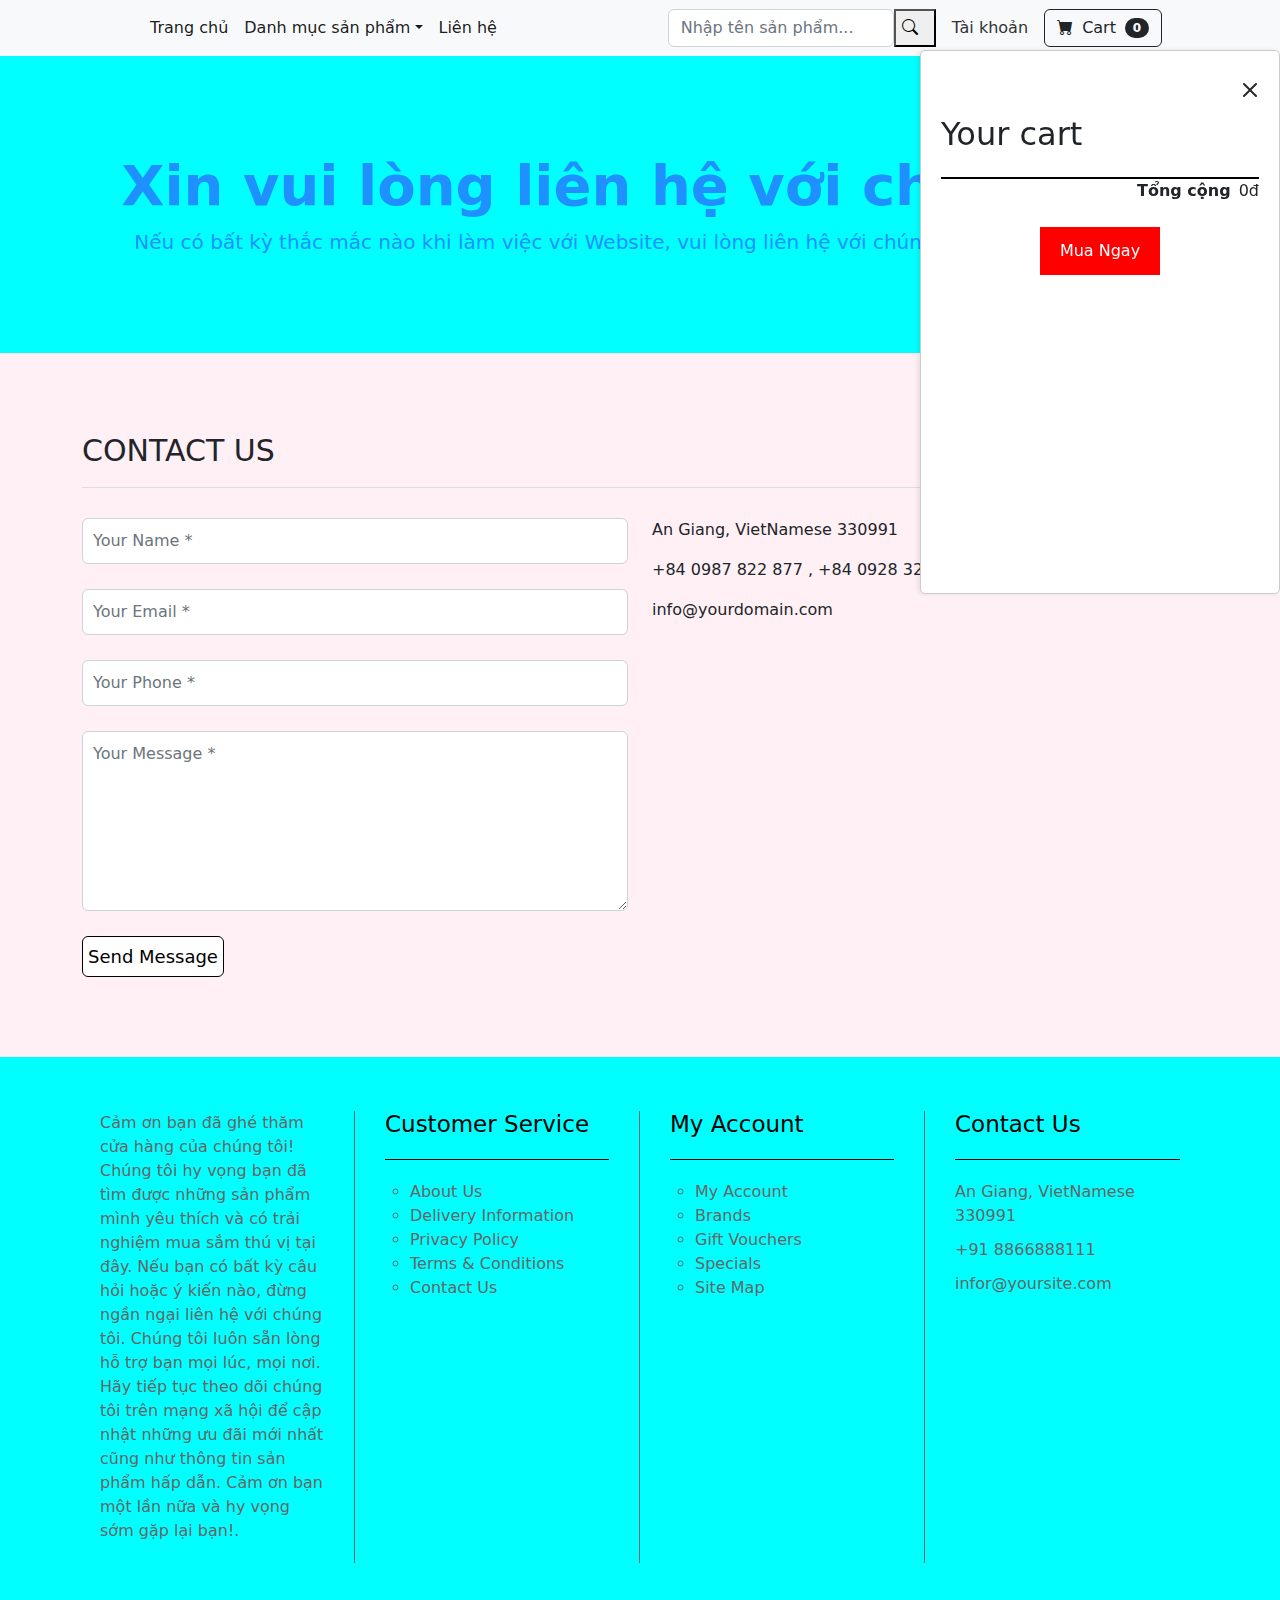
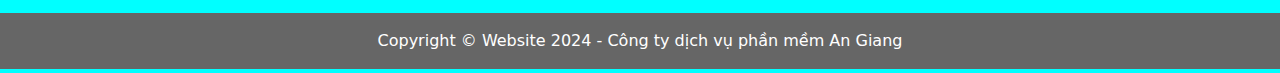
<file: contact.html>
<!DOCTYPE html>
<html lang="en">
<head>
    <meta charset="utf-8" />
    <meta name="viewport" content="width=device-width, initial-scale=1, shrink-to-fit=no" />
    <meta name="description" content="" />
    <meta name="author" content="" />
    <title>Máy in | Thiết bị in Chính hãng</title>
    <!-- Favicon-->
    <link rel="icon" type="image/x-icon" href="assets/favicon.ico" />
    <!-- Bootstrap icons-->
    <link href="https://cdn.jsdelivr.net/npm/bootstrap-icons@1.5.0/font/bootstrap-icons.css" rel="stylesheet" />
    <!-- Core theme CSS (includes Bootstrap)-->
    <link href="css/styles.css" rel="stylesheet" />
    <link href="css/Bmayin.css" rel="stylesheet">
</head>

<body>
	 <!-- Navigation-->
     <nav class="navbar navbar-expand-lg navbar-light bg-light">
        <div class="container px-4 px-lg-5">
            <button class="navbar-toggler" type="button" data-bs-toggle="collapse" data-bs-target="#navbarSupportedContent" aria-controls="navbarSupportedContent" aria-expanded="false" aria-label="Toggle navigation"><span class="navbar-toggler-icon"></span></button>
            <div class="collapse navbar-collapse" id="navbarSupportedContent">
                <ul class="navbar-nav me-auto mb-2 mb-lg-0 ms-lg-4">
                    <li class="nav-item"><a class="nav-link active" aria-current="page" href="index.html">Trang chủ</a></li>
                 <!--   <li class="nav-item"><a class="nav-link" href="#!">About</a></li>  -->
                    <li class="nav-item dropdown">
                        <a class="nav-link dropdown-toggle active" id="navbarDropdown" href="#" role="button" data-bs-toggle="dropdown" aria-expanded="false">Danh mục sản phẩm</a>
                        <ul class="dropdown-menu" aria-labelledby="navbarDropdown">
                            <li><a class="dropdown-item" href="category.html">Tất cả sản phẩm</a></li>
                            <li><hr class="dropdown-divider" /></li>
                            <li><a class="dropdown-item" href="#!">Máy in đa năng</a></li>
                            <li><a class="dropdown-item" href="#!">Máy in canon</a></li>
                            <li><a class="dropdown-item" href="#!">Máy in laser</a></li>
                            <li><a class="dropdown-item" href="#!">Máy in màu</a></li>
                        </ul>
                    </li>
                    <li class="nav-item"><a class="nav-link active" href="contact.html">Liên hệ</a></li>
                </ul>
                <form class="d-flex instasearch-form" role="search" method="get">
                    <input id="searchInput" class="form-control instasearch-term custom-control" type="text" placeholder="Nhập tên sản phẩm..." aria-label="Search" data-instasearch="true" data-url="instasearch.html" data-origin="Search/Search">
                    <button id="searchButton" class="button btn-primary btn-icon" title="Tìm kiếm" type="submit">
                        <i class="bi bi-search"></i>
                    </button>
                  </form>
				<div class="acc">
					<a href="account.html"><span class="glyphicon"></span>Tài khoản</a>
				</div>
				 <!-- Cart-->
				 <div class="cart-content1" id="cart-icon">
                    <form class="d-flex">
                        <button class="btn btn-outline-dark">
                            <i class="bi-cart-fill me-1"></i>
                            Cart
                            <span class="badge bg-dark text-white ms-1 rounded-pill">0</span>
                        </button>
                    </form>
                    <div class="cart-main">
                        <h2 class="cart-title">Your cart</h2>
                        <!--Content-->
                        <div class="cart-content">
                            
                        </div>
                        <!-- Total-->
                        <div class="total">
                            <div class="total-title">Tổng cộng</div>
                            <div class="total-price">0đ</div>
                        </div>
                        <button type="button" class="btn-buy">Mua Ngay</button>
                        <i class="bi bi-x" id="close-cart"></i>
                    </div>
                    </div>
            </div>
        </div>
    </nav>
	<!--Header-->
	<header class="backgorund py-5">
        <div class="container px-4 px-lg-5 my-5">
            <div class="text-center">
                <h1 class="display-4 fw-bolder color-1">Xin vui lòng liên hệ với chúng tôi</h1>
                <p class="lead fw-normal mb-0 color-1">Nếu có bất kỳ thắc mắc nào khi làm việc với Website, vui lòng liên hệ với chúng tôi để được giải đáp.</p>
            </div>
        </div>
    </header>
	<!-- Contact-->
	<div id="page-content" class="single-page mr-5 bg-pink-50">
		<div class="container">
			<div class="row">
				<div class="col-lg-12">
					<div class="heading"><h1>CONTACT US</h1></div>
				</div>
				<div class="col-md-6">
					<form name="form1" id="ff" method="post">
						<div class="form-group">
							<input type="text" class="form-control" placeholder="Your Name *" name="name" id="name" required data-validation-required-message="Please enter your name.">
						</div>
						<div class="form-group">
							<input type="email" class="form-control" placeholder="Your Email *" name="email" id="email" required data-validation-required-message="Please enter your email address.">
						</div>
						<div class="form-group">
							<input type="tel" class="form-control" placeholder="Your Phone *" name="phone" id="phone" required data-validation-required-message="Please enter your phone number.">
						</div>
						<div class="form-group">
							<textarea class="form-control" placeholder="Your Message *" name="message" id="message" required data-validation-required-message="Please enter a message."></textarea>
						</div>
						<button type="submit" class="btn btn-1">Send Message</button>
					</form>
				</div>
				<div class="col-md-6">
					<p><span class="glyphicon glyphicon-home"></span> An Giang, VietNamese 330991</p>
					<p><span class="glyphicon glyphicon-earphone"></span> +84 0987 822 877 , +84 0928 328 470</p>
					<p><span class="glyphicon glyphicon-envelope"></span> info@yourdomain.com</p>
				</div>
			</div>
		</div>
	</div>

	<div class="button" id="close-btn"></div>
	<!-- Footer-->
	<footer class="py-1 bg-1">
		<div class="container">
			<div class="wrap-footer">
				<div class="row">
					<div class="col-md-3 col-footer footer-1">
						<p>Cảm ơn bạn đã ghé thăm cửa hàng của chúng tôi! Chúng tôi hy vọng bạn đã tìm được những sản phẩm mình yêu thích và có trải nghiệm mua sắm thú vị tại đây. Nếu bạn có bất kỳ câu hỏi hoặc ý kiến ​​nào, đừng ngần ngại liên hệ với chúng tôi. Chúng tôi luôn sẵn lòng hỗ trợ bạn mọi lúc, mọi nơi.
							Hãy tiếp tục theo dõi chúng tôi trên mạng xã hội để cập nhật những ưu đãi mới nhất cũng như thông tin sản phẩm hấp dẫn. Cảm ơn bạn một lần nữa và hy vọng sớm gặp lại bạn!.</p>
					</div>
					<div class="col-md-3 col-footer footer-2">
						<div class="heading"><h4>Customer Service</h4></div>
						<ul>
							<li><a href="#">About Us</a></li>
							<li><a href="#">Delivery Information</a></li>
							<li><a href="#">Privacy Policy</a></li>
							<li><a href="#">Terms & Conditions</a></li>
							<li><a href="#">Contact Us</a></li>
						</ul>
					</div>
					<div class="col-md-3 col-footer footer-3">
						<div class="heading"><h4>My Account</h4></div>
						<ul>
							<li><a href="#">My Account</a></li>
							<li><a href="#">Brands</a></li>
							<li><a href="#">Gift Vouchers</a></li>
							<li><a href="#">Specials</a></li>
							<li><a href="#">Site Map</a></li>
						</ul>
					</div>
					<div class="col-md-3 col-footer footer-4">
						<div class="heading"><h4>Contact Us</h4></div>
						<ul>
							<li><span class="glyphicon glyphicon-home"></span>An Giang, VietNamese 330991</li>
							<li><span class="glyphicon glyphicon-earphone"></span>+91 8866888111</li>
							<li><span class="glyphicon glyphicon-envelope"></span>infor@yoursite.com</li>
						</ul>
					</div>
				</div>
			</div>
		</div>
		<div class="bot">
		<div class="container"><p class="m-0 text-center text-white">Copyright &copy; Website 2024 - Công ty dịch vụ phần mềm An Giang</p></div>
		</div>
	</footer>
	<!-- Bootstrap core JS-->
	<script src="https://cdn.jsdelivr.net/npm/bootstrap@5.2.3/dist/js/bootstrap.bundle.min.js"></script>
	<!-- Core theme JS-->
	<script src="js/scripts.js"></script>
</body>
</html>
</file>
<file: css/Bmayin.css>
.dropdown-item{
    background: white;
}
.dropdown-item:hover{
    color: #b7a054;
}

#searchButton{
    margin-right: 1rem;
    padding-right: 1rem;
}

.backgorund{
    background-color: cyan;
}
.text-center .color-1{
    color: dodgerblue;
}
.text-center p .color-1{
    color: dodgerblue;
}
.product{
    padding-top: 3rem;
}
.image{
    cursor: pointer;
}
.list-sty{
    list-style: none;
}

.img-responsive{
    width: 8rem;
    border: 1px solid #DDD;
}

.product .name{
    border-bottom: 1px solid #eee;
}

.product .name h3{
    font-weight: 500;
    font-size: 20px;
    margin-top: 10px;
}
.caption span{
    font-weight: 500;
    color: #666;
    margin-right: 10px;
}

.price{
    padding-top: 15px;
}

.well{
    margin-top: 2rem;
    min-height: 20px;
    padding: 19px;
    margin-bottom: 20px;
    background-color: #f5f5f5;
    border: 1px solid #e3e3e3;
    border-radius: 4px;
    -webkit-box-shadow: inset 0 1px 1px rgba(0,0,0,.05);
    box-shadow: inset 0 1px 1px rgba(0,0,0,.05);
}

label{
    display: inline-block;
    margin-bottom: 5px;
    font-weight: 700;
}

.product input.form-inline {
    border-radius: 4px;
    border: 1px solid #ccc;
    padding: 4px 6px;
    width: 60px;
}

.btn.btn-2 {
    margin-left: 5px;
    background: #D9534F;
    color: #fff;
    vertical-align: baseline;
}

/* Cart*/
.cart-main{
    position: fixed;
    top: 50px;
    width: 360px;
    /*min-height: 100vh;*/
    right: 0;
    z-index: 1000; /* Đảm bảo giỏ hàng luôn hiển thị phía trên các phần khác */
    background-color: white; 
    padding: 20px;
    border: 1px solid #ccc; 
    border-radius: 5px;
    box-shadow: -2px 0 4px hsl(0 4% 15% / 10%); 
    height: 34rem;
    padding-top: 4rem;
    transition: 0.3s;
    overflow-y: auto;
    /*display: none; /* Ẩn giỏ hàng ban đầu */
}
.cart-main.active{
    right: 0;
}
.cart-box{
    display: grid;
    grid-template-columns: 35% 50% 18%;
    align-items: center;
    gap: 1rem;
    margin-top: 1rem;;
}
.cart-img{
    width: 100px;
    height: 100px;
    object-fit: contain;
    padding: 10px;
}
.detail-box{
    display: grid;
    row-gap: 0.5rem;
}
.cart-product-title{
    font-size: 1rem;
    text-transform: uppercase;
}
.cart-price{
    font-weight: 500;
}
.cart-quantity{
    border: 1px solid black;
    outline-color: var(--main-color);
    width: 2.4rem;
    text-align: center;
    font-size: 1rem;
}.cart-remove{
    font-size: 24px;
    color: red;
    cursor: pointer;
}
.total{
    display: flex;
    justify-content: flex-end;
    margin-top: 1.5rem;
    border-top: 2px solid black;
}
.total-title{
    font-size: 1rem;
    font-weight: 600;
}
.total-price{
    margin-left: 0.5rem;
}
.btn-buy{
    display: flex;
    margin: 1.5rem auto 0 auto;
    padding: 12px 20px;
    border: none;
    background: red;
    color: white;
    font-size: 1rem;
    font-weight: 500;
    cursor: pointer;
}
.btn-buy:hover{
    background: #272727;
}
#close-cart{
    position: absolute;
    top: 1rem;
    right: 0.8rem;
    font-size: 2rem;
    cursor: pointer;
    color: #272727;
}


/* Ảnh nổi*/
.imag:hover,
.imag.active {
    transform: scale(1.1);
}

/* Thông tin sản phẩm*/
.product-desc {
    margin: 50px 0;
}

.nav-tabs {
    border-bottom: 1px solid #ddd;
}

.actor{
    position: relative;
    padding: 10px 15px;
    background: #272727;
    border-radius: 0;
    color: #fff;
    text-decoration: none;
}
.actor:hover{
    color: white;
}
.tab-pane{
    padding-top: 2rem;
    padding-left: 3rem;
}

.tab-content {
        border-right: 1px solid #ccc;
        border-bottom: 1px solid #ccc;
        border-left: 1px solid #ccc;
        padding: 25px;
}
.review-form label span {
    margin: 10px 0;
}
.review-form span{
   color: #666; 
}
.table-caption{
    display: table-caption;
}

label span {
    display: block;
}
textarea{
    width: 65.5rem;
    height: 10rem;
}
.text-align{
    float: right;
}

.start{
    padding-right: 5px;
}

.ment{
    font-weight: 500;
    color: #666;
}

.mr-1{
    padding: 3rem;
}
.product:after, .product:before{
    clear: both; 
    content: '\0020'; 
    display: block; 
    visibility: hidden; 
    width: 0; 
    height: 0;
}

/* Hieu ung*/
#display-image-overlay {
    display: none;
    position: fixed;
    top: 0;
    left: 0;
    width: 100%;
    height: 100%;
    background-color: rgba(0, 0, 0, 0.7);
    z-index: 999;
    justify-content: center;
    align-items: center;
}

#display-image {
    position: relative;
}

#displayed-image {
    max-width: 80%;
    max-height: 80%;
}

#prev-btn,
#next-btn,
#close-btn {
    position: absolute;
    top: 50%;
    transform: translateY(-50%);
    background-color: transparent;
    border: none;
    color: white;
    padding: 10px;
    cursor: pointer;
}

#prev-btn {
    left: 10px;
}

#next-btn {
    right: 10px;
}

#close-btn {
    top: 10px;
    right: 10px;
}

.display{
    display: none;
    justify-content: center;
}



/* introduce*/
.bg-pink-50{
    --tw-bg-opacity: 1;
    background-color: rgb(255 240 246 / var(--tw-bg-opacity));
}
.text-1{
    background-color: rebeccapurple;
    text-align: center;
    font-weight: 500;
    color: honeydew;
}
.text-2{
    padding: 30px 250px 60px;
}
.text-3{
    text-align: center;
    font-weight: unset;
    color: crimson;
}
.text-4{
    padding: 30px 250px 60px;
}
.content-2 p span{
    font-weight: bold;
}

/* Pagination */
.margin-left{
    margin-left: 34.4rem;
}

/* Contact*/
.mr-5{
    padding-bottom: 5rem;
}
.heading{
    border-bottom: 1px solid #ddd;
    margin-bottom: 30px;
    margin-top: 5rem;
}
.heading h1, .heading h2 {
    font-size: 30px;
    padding-bottom: 10px;
}
.form1 input{
    font-family: inherit;
}
.form-group {
    margin-bottom: 25px;
}
.form-group input,.form-group textarea {
    padding: 10px;
}

.form-group textarea.form-control {
    height: 180px;
}

.review-form label textarea {
    height:130px;
}
.review-form label input, .review-form label textarea {
    width: 100%;
}
.review-form label, .review-form label span {
    display: block;
}
.review-form label span {
    margin: 10px 0;
}

.btn.btn-1 {
    background-color: white;
    color: black;
    font-size: 18px;
    padding: 6px 5px;
    border: 1px solid black;
}
.btn.btn.btn-1:hover{
    color: white;
    background-color: blue;
}

/* Account*/
.acc{
    margin-right: 1rem;
}
.acc a{
    text-decoration: none;
    color: #333;
}
.acc a:hover{
    color: #428bca;
}

.single-page1{
    text-align: center;
    margin-bottom: 15rem;
}
.form2{
    border: 1px solid #ced4da;
    border-radius: 0.375rem;
}



/* Footer*/
.bg-1{
    background-color: cyan;
}
footer {
    background: #2A2A2A;
}

footer .wrap-footer {
    padding: 50px 0;
}
footer p{
    color: #666;
    margin: 0 0 20px;
}
footer .col-footer {
    border-right: 1px solid #666;
    padding: 0 30px;
}
footer .col-footer:last-child {
    border: none;
}
footer .col-footer .heading {
    margin: 0 0 20px;
}
footer .heading{
    border-bottom: 1px solid black;
}
footer .col-footer .heading h4{
    color: black;
    font-size: 23px;
    font-weight: 500;
    margin: 0 0 20px;
}
footer .col-footer a {
    color: #666;
    text-decoration: none;
}
footer .col-footer ul {
    padding-left: 25px;
}
footer .col-footer ul li{
    list-style: circle;
    color: #666;
}

footer .footer-4 ul{
    padding-left: 0px;
}
footer .footer-4 ul li{
    margin-top: 10px; 
    list-style: none;
}
footer .copyright {
    background: #393939;
    padding: 20px 0;
}
footer .copyright a {
    color: #fff;
}
footer .copyright a:hover {
    text-decoration: underline;
}
footer .copyright ul li {
    display: inline-block;
    margin-left: 10px;
}

.bot{
    padding: 1rem;
    background: #666;
}
</file>
